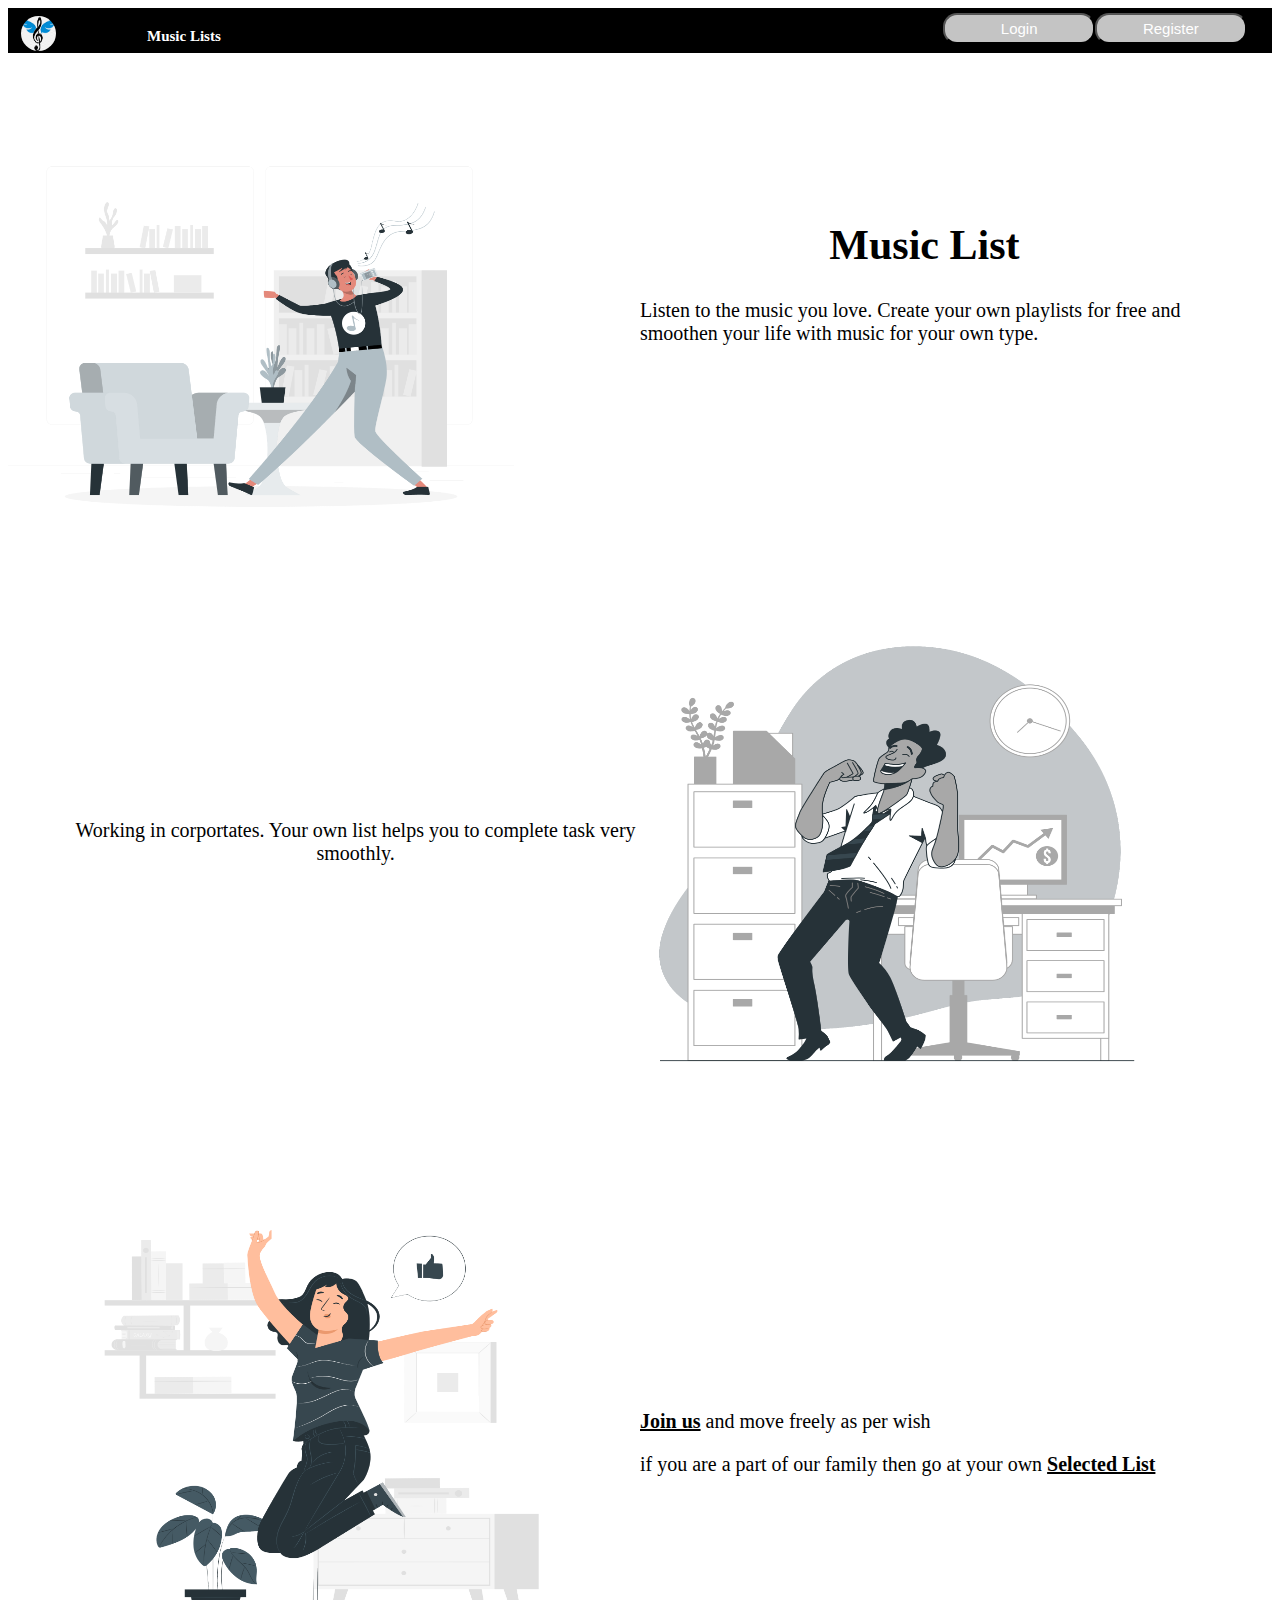
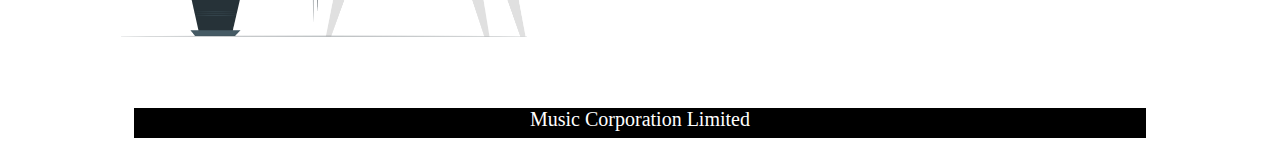
<file: index.html>
<!DOCTYPE html>
<html lang="en">
  <head>
    <meta charset="UTF-8" />
    <meta http-equiv="X-UA-Compatible" content="IE=edge" />
    <meta name="viewport" content="width=device-width, initial-scale=1.0" />
    <title>Home page</title>
    <link rel="stylesheet" href="css/homepage.css" />
  </head>
  <body>
    <div id="header">
      <div align="center">
        <img src="images/logo.png" alt="Logo" id="logo" />
      </div>
      <div><p id="logo_text">Music Lists</p></div>
      <div align="center">
        <a href="login.html"><button id="loginbutton">Login</button></a>
      </div>
      <div align="center">
        <a href="signup.html"><button id="registerbutton">Register</button></a>
      </div>
    </div>

    <div id="row1">
      <div>
        <img
          src="images/Listening happy.png"
          alt="listening music"
          id="row1image"
        />
      </div>

      <div id="row1text">
        <div><p id="title1" align="center">Music List</p></div>
        <div>
          <br />
          <p id="text1">
            Listen to the music you love. Create your own playlists for free and
            smoothen your life with music for your own type.
          </p>
        </div>
      </div>
    </div>

    <div id="row2">
      <div>
        <div align="center">
          <p id="text2">
            Working in corportates. Your own list helps you to complete task
            very smoothly.
          </p>
        </div>
      </div>
      <div>
        <img
          src="images/music work.png"
          alt="happy music person"
          srcset=""
          id="row2image"
        />
      </div>
    </div>

    <div id="row3">
      <div>
        <img src="images/Music dance.png" alt="" srcset="" id="row3image" />
      </div>
      <div>
        <p id="row3text1">
          <a href="signup.html" style="color: black; font-weight: bold"
            >Join us</a
          >
          and move freely as per wish
        </p>
        <p id="row3text2">
          if you are a part of our family then go at your own
          <a href="login.html" style="color: black; font-weight: bold"
            >Selected List
          </a>
        </p>
      </div>
    </div>

    <div id="footer" align="center">Music Corporation Limited</div>
  </body>
</html>
</file>
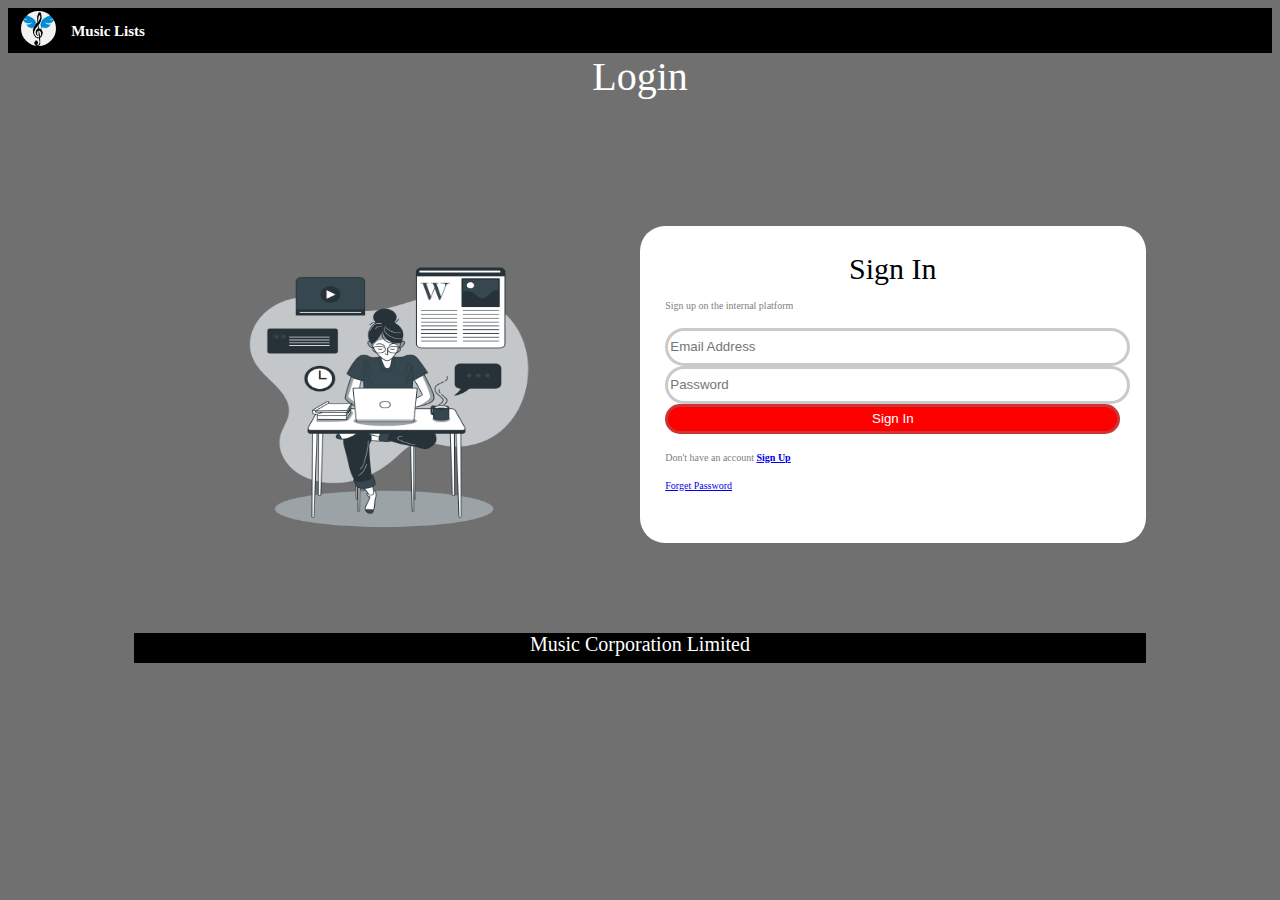
<file: add music.html>
<!DOCTYPE html>
<html lang="en">
  <head>
    <meta charset="UTF-8" />
    <meta http-equiv="X-UA-Compatible" content="IE=edge" />
    <meta name="viewport" content="width=device-width, initial-scale=1.0" />
    <title>Add music</title>
    <link rel="stylesheet" href="css/addmusic.css" />
  </head>
  <body>
    <!-- header starts here -->
    <div id="header">
      <div align="center">
        <img src="images/logo.png" alt="Logo" id="logo" />
      </div>
      <div><p id="logo_text">Music Lists</p></div>
      <div>
        <img src="images/profile.png" alt="" srcset="" id="profileimage" />
      </div>
    </div><br>
    <div align="right">
      <button
        style="font-size: 2rem; background-color: red; color: white"
        type="submit"
        onclick="signout()"
      >
        Signout
      </button>
    </div>
    <div align="center">
      <div id="pagetitle">Add Music</div>
    </div>
    <div id="grid">
      <div id="image" align="center">
        <img src="images/music .png" alt="" srcset="" id="image1" />
      </div>
      <div id="content">
        <div id="cols">
          <div id="gentext">Title</div>
          <div>
            <input type="text" name="title" id="title" placeholder="Perfect" />
          </div>
        </div>
        <div id="cols">
          <div id="gentext">Singer</div>
          <div>
            <input
              type="text"
              name="singer"
              id="singer"
              placeholder="Ed shreen"
            />
          </div>
        </div>
        <div id="cols">
          <div id="gentext">Youtube URL</div>
          <div>
            <input
              type="text"
              name="singer"
              id="youtubeurl"
              placeholder="www.youtube.com"
            />
          </div>
        </div>
        <div id="cols">
          <div id="gentext">Duration</div>
          <div>
            <input
              type="text"
              name="duration"
              id="duration"
              placeholder="2 min 5 sec"
            />
          </div>
        </div>
        <div align="center">
          <input type="button" value="Add to list" onclick="addmusic()" />
        </div>
      </div>
    </div>
    <div align="center">
      <a href="landing page.html">
        <button
          type="submit"
          style="
            background-color: #a33131;
            color: white;
            font-size: 2rem;
            padding: 1%;
            border-radius: 2.5rem;
          "
        >
          Back to home
        </button>
      </a>
    </div>
    <br />
    <div id="footer" align="center">Music Corporation Limited</div>
    <script src="js/addmusic.js"></script>
  </body>
</html>
</file>
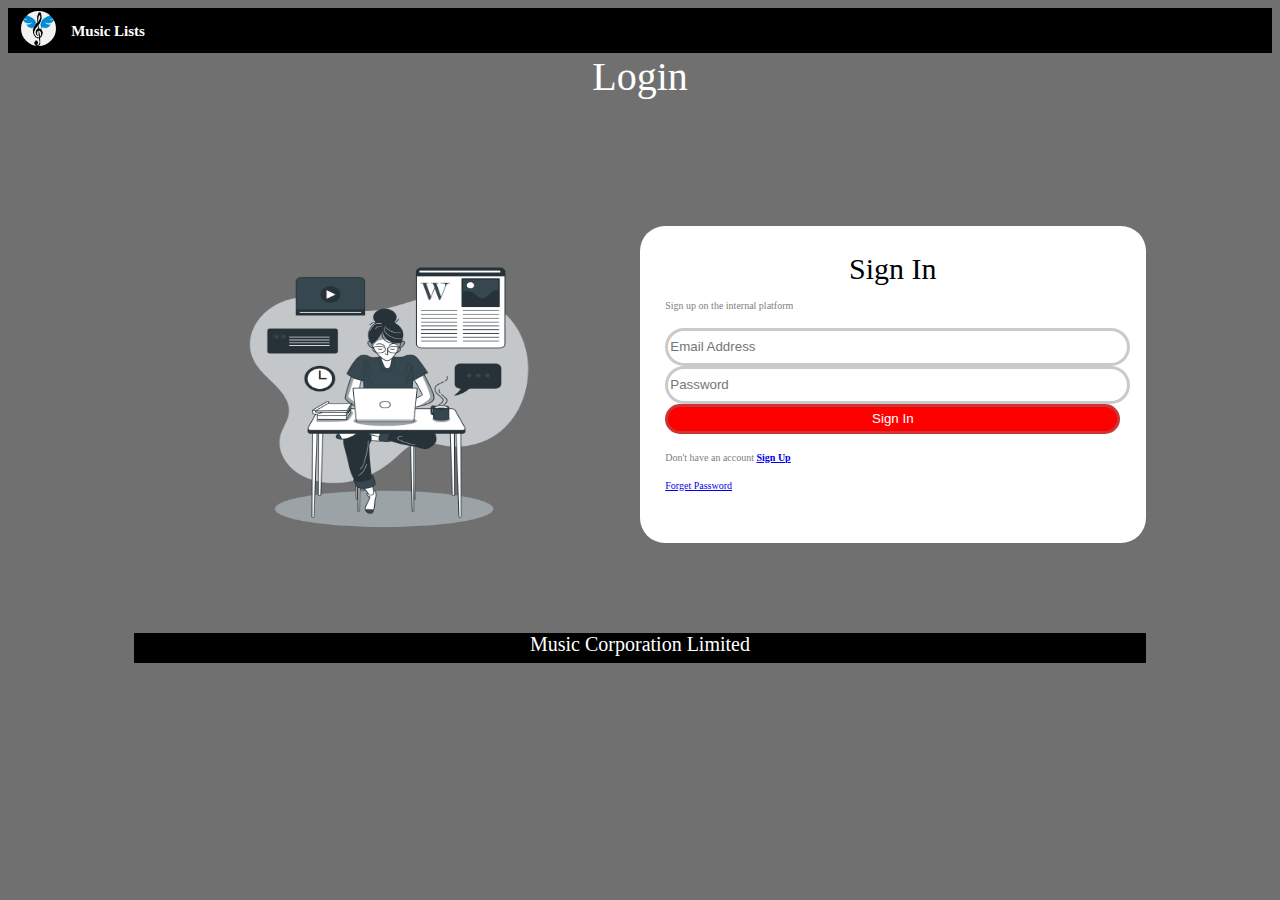
<file: delete music.html>
<!DOCTYPE html>
<html lang="en">
  <head>
    <meta charset="UTF-8" />
    <meta http-equiv="X-UA-Compatible" content="IE=edge" />
    <meta name="viewport" content="width=device-width, initial-scale=1.0" />
    <title>Delete music</title>
    <link rel="stylesheet" href="css/deletemusic.css" />
  </head>
  <body>
    <!-- header starts here -->
    <div id="header">
      <div align="center">
        <img src="images/logo.png" alt="Logo" id="logo" />
      </div>
      <div><p id="logo_text">Music Lists</p></div>
      <div>
        <img src="images/profile.png" alt="" srcset="" id="profileimage" />
      </div>
    </div>
    <br />
    <div align="right">
      <button
        style="font-size: 2rem; background-color: red; color: white"
        type="submit"
        onclick="signout()"
      >
        Signout
      </button>
    </div>
    <div align="center">
      <div id="pagetitle">Delete Music</div>
    </div>
    <div id="grid">
      <div id="image" align="center">
        <img src="images/delete music.png" alt="" srcset="" id="image1" />
      </div>
      <div id="content">
        <div id="cols">
          <div id="gentext">ID</div>
          <div id="">
            <input type="text" name="id" id="id_to_fetch" placeholder="Id" />
          </div>
        </div>
        <div id="cols">
          <div></div>
          <div align="center">
            <input type="button" value="Fetch Song" onclick="fetchsong()" />
          </div>
        </div>
        <div id="cols">
          <div id="gentext">Title</div>
          <div>
            <input type="text" name="title" id="title" placeholder="Perfect" />
          </div>
        </div>
        <div id="cols">
          <div id="gentext">Singer</div>
          <div>
            <input
              type="text"
              name="singer"
              id="singer"
              placeholder="Ed shreen"
            />
          </div>
        </div>
        <div id="cols">
          <div id="gentext">Youtube URL</div>
          <div>
            <input
              type="text"
              name="singer"
              id="youtubeurl"
              placeholder="www.youtube.com"
            />
          </div>
        </div>
        <div id="cols">
          <div id="gentext">Duration</div>
          <div>
            <input
              type="text"
              name="duration"
              id="duration"
              placeholder="2 min 5 sec"
            />
          </div>
        </div>
        <div align="center">
          <input
            type="button"
            value="Delete Song"
            style="background-color: red"
            onclick="deletenow()"
          />
        </div>
      </div>
    </div>
    <div align="center">
      <a href="landing page.html">
        <button
          type="submit"
          style="
            background-color: #a33131;
            color: white;
            font-size: 2rem;
            padding: 1%;
            border-radius: 2.5rem;
          "
        >
          Back to home
        </button>
      </a>
    </div>
    <br />
    <div id="footer" align="center">Music Corporation Limited</div>
    <script src="js/delete.js"></script>
  </body>
</html>
</file>
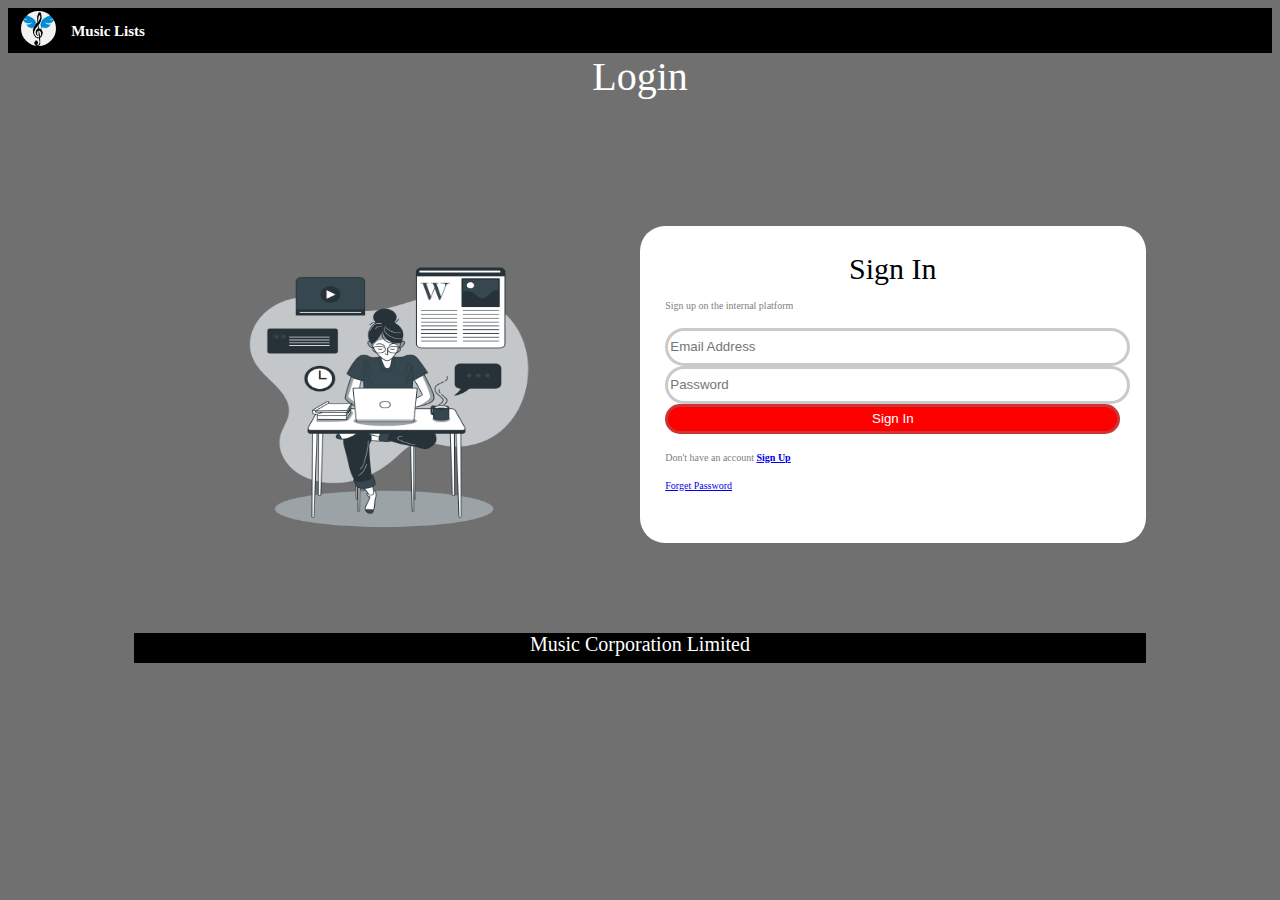
<file: edit music.html>
<!DOCTYPE html>
<html lang="en">
  <head>
    <meta charset="UTF-8" />
    <meta http-equiv="X-UA-Compatible" content="IE=edge" />
    <meta name="viewport" content="width=device-width, initial-scale=1.0" />
    <title>Edit music</title>
    <link rel="stylesheet" href="css/editmusic.css" />
  </head>
  <body>
    <!-- header starts here -->
    <div id="header">
      <div align="center">
        <img src="images/logo.png" alt="Logo" id="logo" />
      </div>
      <div><p id="logo_text">Music Lists</p></div>
      <div>
        <img src="images/profile.png" alt="" srcset="" id="profileimage" />
      </div>
    </div>
    <div align="right">
      <br />
      <button
        style="font-size: 2rem; background-color: red; color: white"
        type="submit"
        onclick="signout()"
      >
        Signout
      </button>
    </div>
    <div align="center">
      <div id="pagetitle">Edit Music</div>
    </div>
    <div id="grid">
      <div id="image" align="center">
        <img src="images/edit music.png" alt="" srcset="" id="image1" />
      </div>
      <div id="content">
        <div id="cols">
          <div id="gentext">ID</div>
          <div id="">
            <input type="text" name="id" id="id_to_fetch" placeholder="Id" />
          </div>
        </div>
        <div id="cols">
          <div></div>
          <div align="center">
            <input type="button" value="Fetch Song" onclick="fetchsong()" />
          </div>
        </div>
        <div id="cols">
          <div id="gentext">Title</div>
          <div>
            <input type="text" name="title" id="title" placeholder="Perfect" />
          </div>
        </div>
        <div id="cols">
          <div id="gentext">Singer</div>
          <div>
            <input
              type="text"
              name="singer"
              id="singer"
              placeholder="Ed shreen"
            />
          </div>
        </div>
        <div id="cols">
          <div id="gentext">Youtube URL</div>
          <div>
            <input
              type="text"
              name="singer"
              id="youtubeurl"
              placeholder="www.youtube.com"
            />
          </div>
        </div>
        <div id="cols">
          <div id="gentext">Duration</div>
          <div>
            <input
              type="text"
              name="duration"
              id="duration"
              placeholder="2 min 5 sec"
            />
          </div>
        </div>
        <div align="center">
          <input type="button" value="Update to list" onclick="updatenow()" />
        </div>
      </div>
    </div>
    <div align="center">
      <a href="landing page.html">
        <button
          type="submit"
          style="
            background-color: #a33131;
            color: white;
            font-size: 2rem;
            padding: 1%;
            border-radius: 2.5rem;
          "
        >
          Back to home
        </button>
      </a>
    </div>
    <br />
    <div id="footer" align="center">Music Corporation Limited</div>
    <script src="js/editmusic.js"></script>
  </body>
</html>
</file>
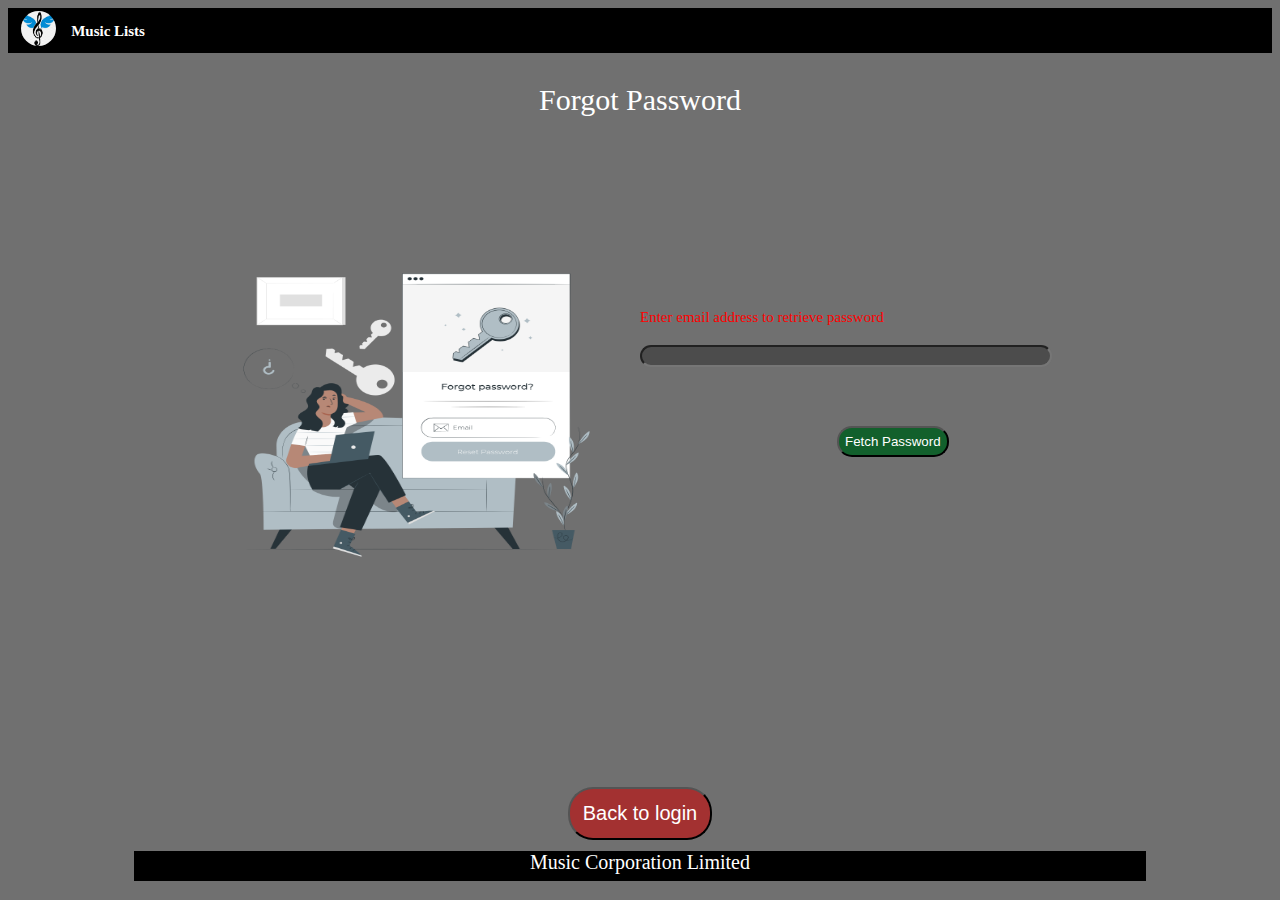
<file: forget password.html>
<!DOCTYPE html>
<html lang="en">
  <head>
    <meta charset="UTF-8" />
    <meta http-equiv="X-UA-Compatible" content="IE=edge" />
    <meta name="viewport" content="width=device-width, initial-scale=1.0" />
    <title>Forgot Password</title>
    <link rel="stylesheet" href="css/forgetpage.css" />
  </head>
  <body>
    <!-- header starts here -->
    <div id="header">
      <div align="center">
        <img src="images/logo.png" alt="Logo" id="logo" />
      </div>
      <div><p id="logo_text">Music Lists</p></div>
    </div>

    <div>
      <p id="text">Forgot Password</p>
    </div>
    <div id="content">
      <div>
        <img
          src="images/Forgot password-pana.png"
          alt="forget"
          id="mainimage"
        />
      </div>
      <div id="secondgrid">
        <div>
          <p id="text1">Enter email address to retrieve password</p>
        </div>
        <div id="">
          <input type="email" name="email" id="email" />
        </div>
        <div align="center">
          <input
            type="submit"
            value="Fetch Password"
            id="password"
            onclick="password()"
          />
        </div>
      </div>
    </div>
    <br />
    <div align="center">
      <a href="login.html">
        <button
          type="submit"
          style="
            background-color: #a33131;
            color: white;
            font-size: 2rem;
            padding: 1%;
            border-radius: 2.5rem;
          "
        >
          Back to login
        </button>
      </a>
    </div>
    <br />
    <div id="footer" align="center">Music Corporation Limited</div>
    <script src="js/forget.js"></script>
  </body>
</html>
</file>
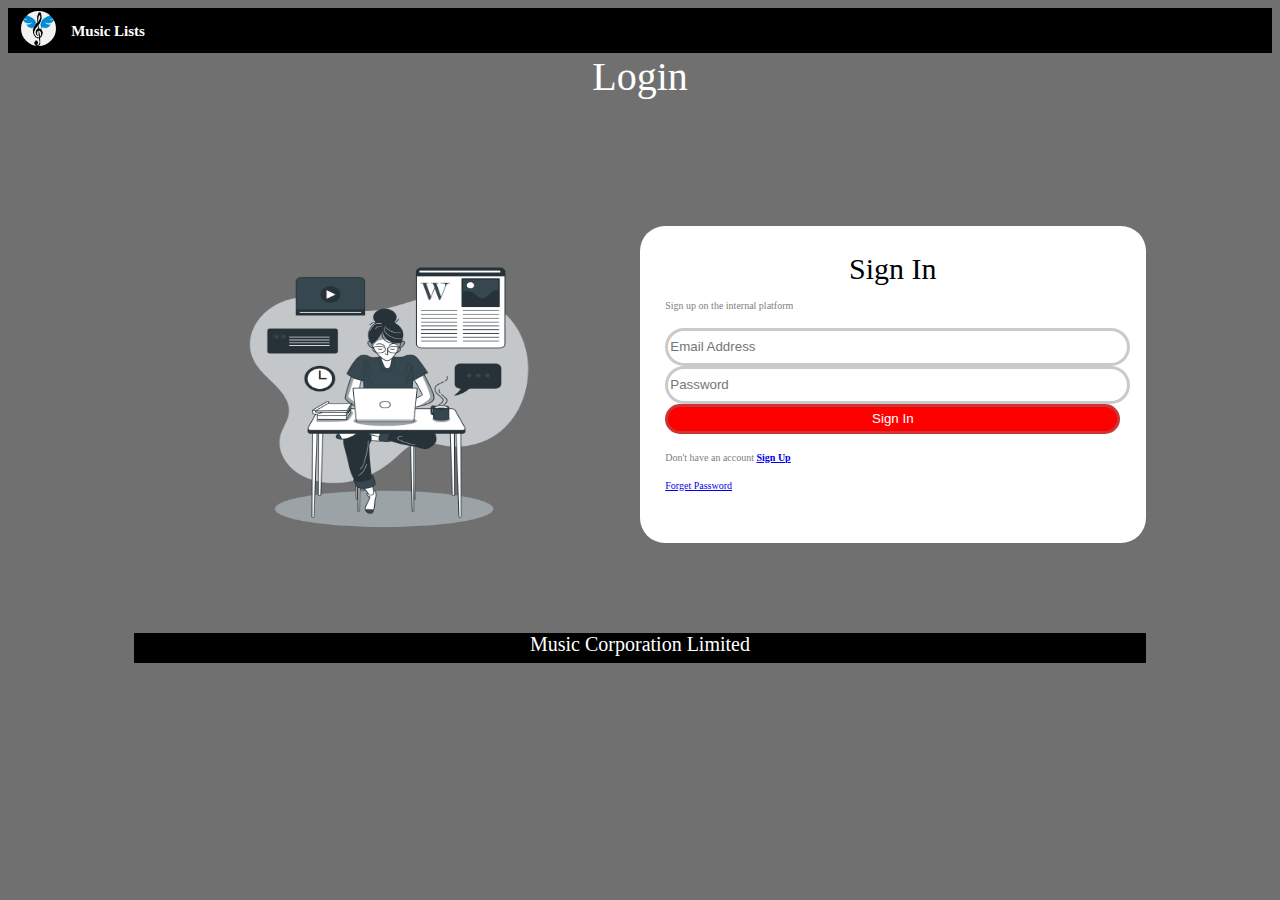
<file: landing page.html>
<!DOCTYPE html>
<html lang="en">
  <head>
    <meta charset="UTF-8" />
    <meta http-equiv="X-UA-Compatible" content="IE=edge" />
    <meta name="viewport" content="width=device-width, initial-scale=1.0" />
    <title>Landing</title>
    <link rel="stylesheet" href="css/landing.css" />
  </head>
  <body>
    <!-- header starts here -->
    <div id="header">
      <div align="center">
        <img src="images/logo.png" alt="Logo" id="logo" />
      </div>
      <div><p id="logo_text">Music Lists</p></div>
      <div>
        <img src="images/profile.png" alt="" srcset="" id="profileimage" />
      </div>
    </div>
    <br />
    <div align="right">
      <button
        style="font-size: 2rem; background-color: red; color: white"
        type="submit"
        onclick="signout()"
      >
        Signout
      </button>
    </div>
    <div id="main_content">
      <div>
        <div id="pos11">
          <a href="add music.html" style="text-decoration: none">
            <div>
              <br />
              <div align="center">
                <img src="images/add music.png" alt="" srcset="" id="img11" />
              </div>
              <div align="center">
                <p style="color: white; font-size: 2rem">Add Music</p>
              </div>
            </div>
          </a>
        </div>
        <div id="pos21">
          <a href="edit music.html" style="text-decoration: none">
            <div>
              <br />
              <div align="center">
                <img src="images/edit icon.png" alt="" srcset="" id="img11" />
              </div>
              <div align="center">
                <p style="color: white; font-size: 2rem">Edit Music</p>
              </div>
            </div>
          </a>
        </div>
      </div>
      <div>
        <div id="pos12">
          <a href="delete music.html" style="text-decoration: none">
            <div>
              <div align="center">
                <br />
                <img src="images/delete icon.png" alt="" srcset="" id="img11" />
              </div>
              <div align="center">
                <p style="color: white; font-size: 2rem">Delete music</p>
              </div>
            </div>
          </a>
        </div>
        <div id="pos22">
          <a href="list view of music.html" style="text-decoration: none">
            <div>
              <div align="center">
                <br />
                <img src="images/music list.png" alt="" srcset="" id="img11" />
              </div>
              <div align="center">
                <p style="color: white; font-size: 2rem">Music List</p>
              </div>
            </div>
          </a>
        </div>
      </div>
    </div>
    <div id="footer" align="center">Music Corporation Limited</div>
    <script src="js/landing.js"></script>
  </body>
</html>
</file>
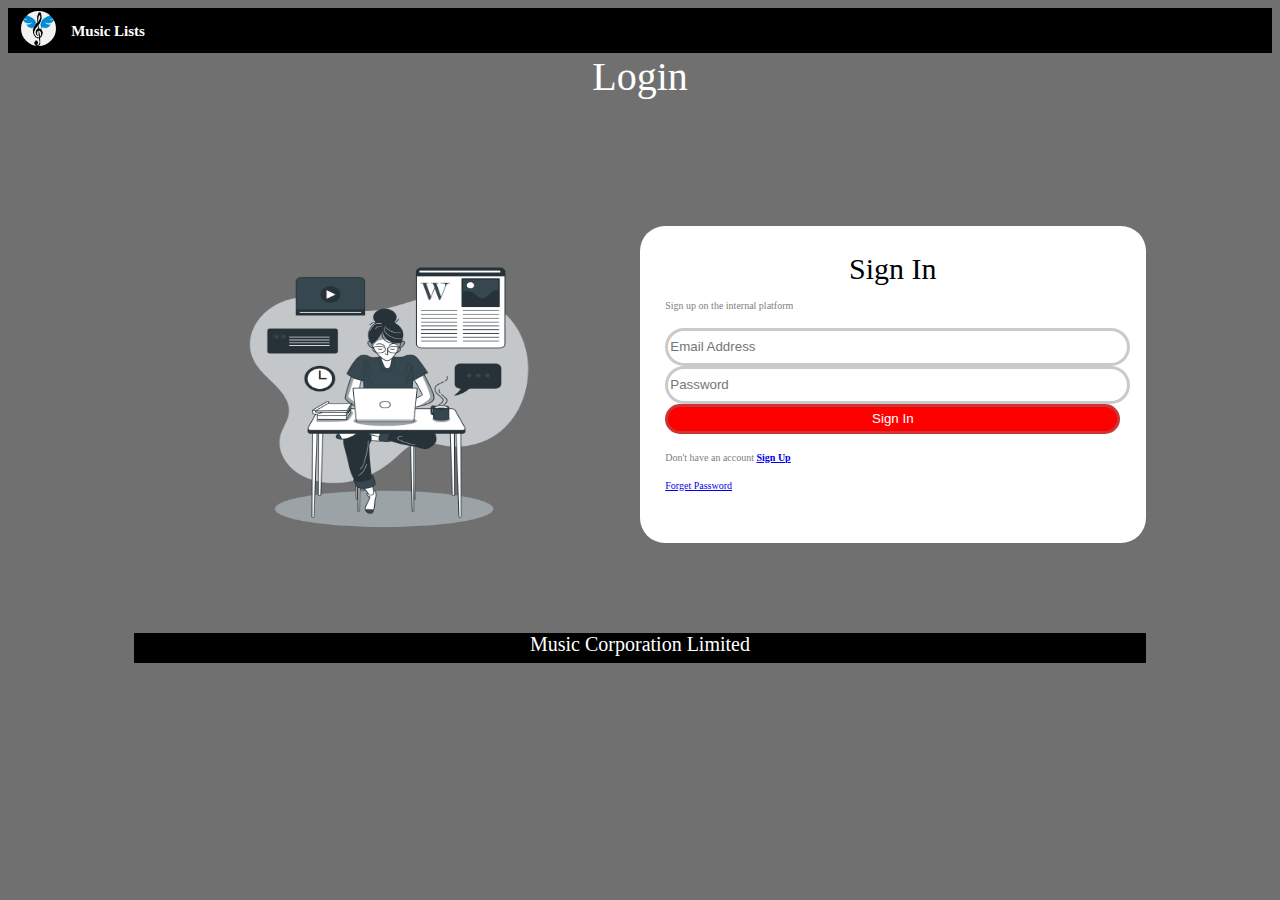
<file: list view of music.html>
<!DOCTYPE html>
<html lang="en">
  <head>
    <meta charset="UTF-8" />
    <meta http-equiv="X-UA-Compatible" content="IE=edge" />
    <meta name="viewport" content="width=device-width, initial-scale=1.0" />
    <title>List view of music</title>
    <link rel="stylesheet" href="css/musiclist.css" />
  </head>
  <body>
    <!-- header starts here -->
    <div id="header">
      <div align="center">
        <img src="images/logo.png" alt="Logo" id="logo" />
      </div>
      <div><p id="logo_text">Music Lists</p></div>
      <div>
        <img src="images/profile.png" alt="" srcset="" id="profileimage" />
      </div>
    </div>
    <br />
    <div align="right">
      <button
        style="font-size: 2rem; background-color: red; color: white"
        type="submit"
        onclick="signout()"
      >
        Signout
      </button>
    </div>
    <div align="center">
      <div id="pagetitle">Music in your list</div>
    </div>
    <div id="grid">
      <table align="center" id="tables">
        <tr>
          <th>ID</th>
          <th>Name</th>
          <th>Singer</th>
          <th>Youtube link</th>
          <th id="songtime">Duration</th>
        </tr>
      </table>
    </div>
    <div align="center">
      <a href="landing page.html">
        <button
          type="submit"
          style="
            background-color: #a33131;
            color: white;
            font-size: 2rem;
            padding: 1%;
            border-radius: 2.5rem;
          "
        >
          Back to home
        </button>
      </a>
    </div>
    <br />
    <div id="footer" align="center">Music Corporation Limited</div>
    <script src="js/musiclist.js"></script>
  </body>
</html>
</file>
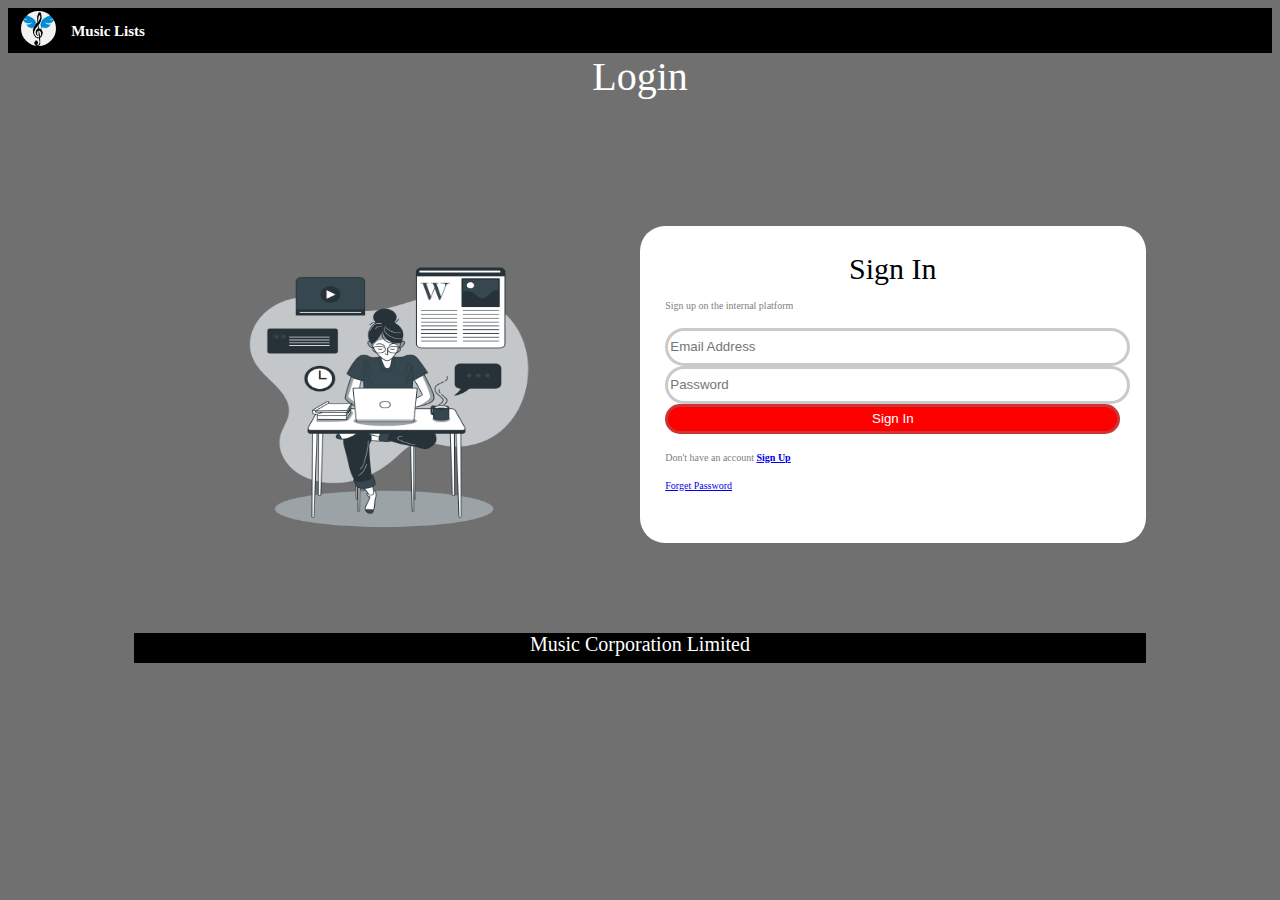
<file: login.html>
<!DOCTYPE html>
<html lang="en">
  <head>
    <meta charset="UTF-8" />
    <meta http-equiv="X-UA-Compatible" content="IE=edge" />
    <meta name="viewport" content="width=device-width, initial-scale=1.0" />
    <title>Login</title>
    <link rel="stylesheet" href="css/login.css" />
  </head>
  <body>
    <!-- header starts here -->
    <div id="header">
      <div align="center">
        <img src="images/logo.png" alt="Logo" id="logo" />
      </div>
      <div><p id="logo_text">Music Lists</p></div>
    </div>
    <!-- header ends here -->

    <!-- main body -->
    <div align="center" style="width: 100%; font-size: 4rem; color: white">
      Login
    </div>
    <div id="mainbody">
      <div align="center">
        <img
          src="images/Blog post-bro.png"
          alt="logging in"
          srcset=""
          id="image"
        />
      </div>
      <div id="loginsection">
        <div id="title" align="center">Sign In</div>
        <div id="note"><p>Sign up on the internal platform</p></div>
        <div id="inputs">
          <input
            type="email"
            name="email"
            id="email_address"
            placeholder="Email Address"
          />
        </div>
        <div id="inputs">
          <input
            type="password"
            name="password"
            id="password"
            placeholder="Password"
          />
        </div>
        <div id="signinbutton">
          <input type="submit" value="Sign In" onclick="login()"/>
        </div>
        <div id="signup">
          <p style="color: grey">
            Don't have an account <a href="signup.html"><b>Sign Up</b></a>
          </p>
        </div>
        <div id="forgetpassword">
          <a href="forget password.html">Forget Password</a>
        </div>
      </div>
    </div>
    <!-- main body ends -->
    <div id="footer" align="center">Music Corporation Limited</div>
    <script src="js/login.js"></script>
  </body>
</html>
</file>
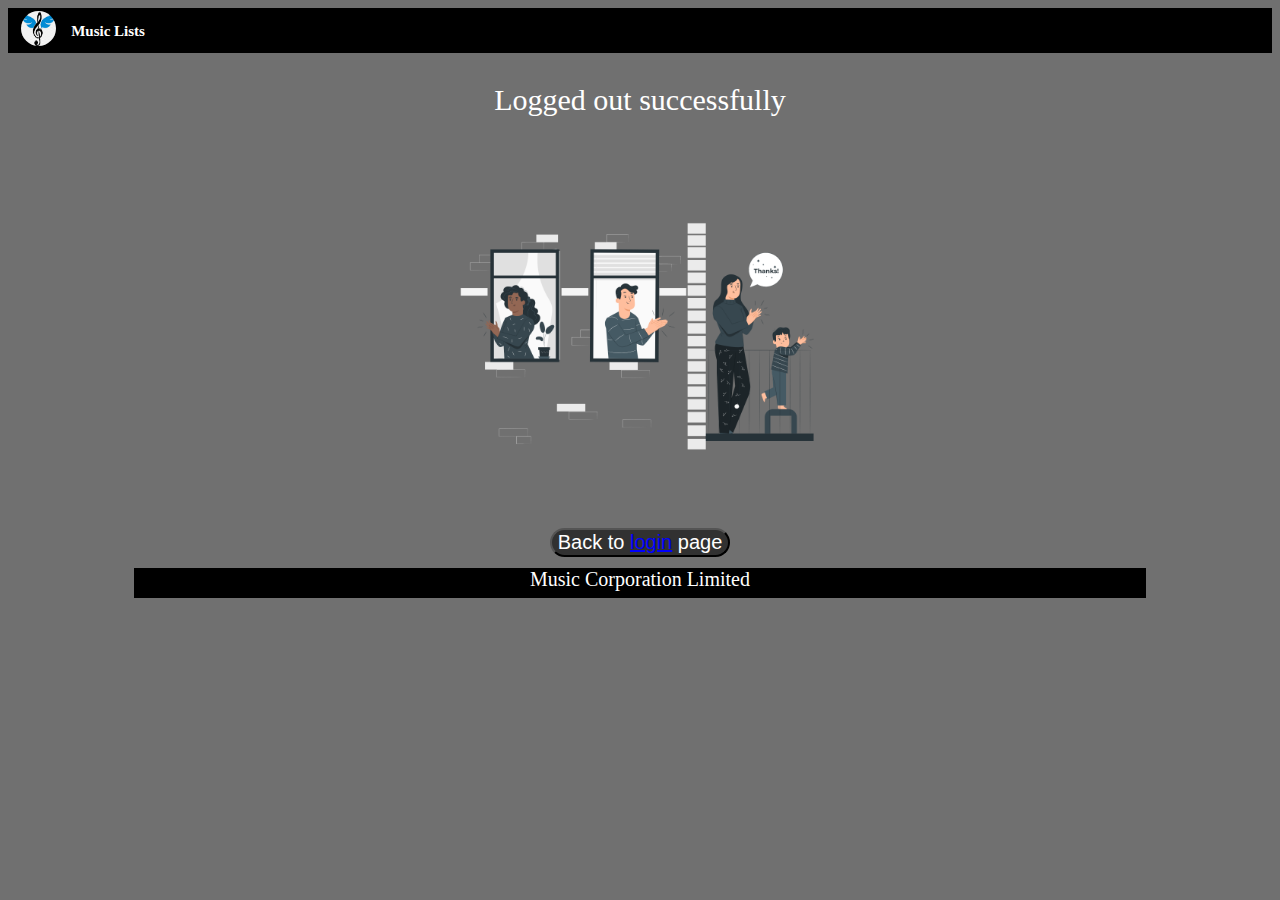
<file: signout.html>
<!DOCTYPE html>
<html lang="en">
  <head>
    <meta charset="UTF-8" />
    <meta http-equiv="X-UA-Compatible" content="IE=edge" />
    <meta name="viewport" content="width=device-width, initial-scale=1.0" />
    <title>Login</title>
    <link rel="stylesheet" href="css/signout.css" />
  </head>
  <body>
    <!-- header starts here -->
    <div id="header">
      <div align="center">
        <img src="images/logo.png" alt="Logo" id="logo" />
      </div>
      <div><p id="logo_text">Music Lists</p></div>
    </div>

    <div>
      <p id="text">Logged out successfully</p>
    </div>
    <div align="center">
      <img src="images/logged out.png" alt="Logged out" id="logged_out_image" />
    </div>
    <div align="center">
        <a href="login.html"><button type="submit" id="submit_button">Back to <span style="color:blue;text-decoration:underline">login</span> page</button></a>
    </div><br>
    <div id="footer" align="center">Music Corporation Limited</div>
  </body>
</html>
</file>
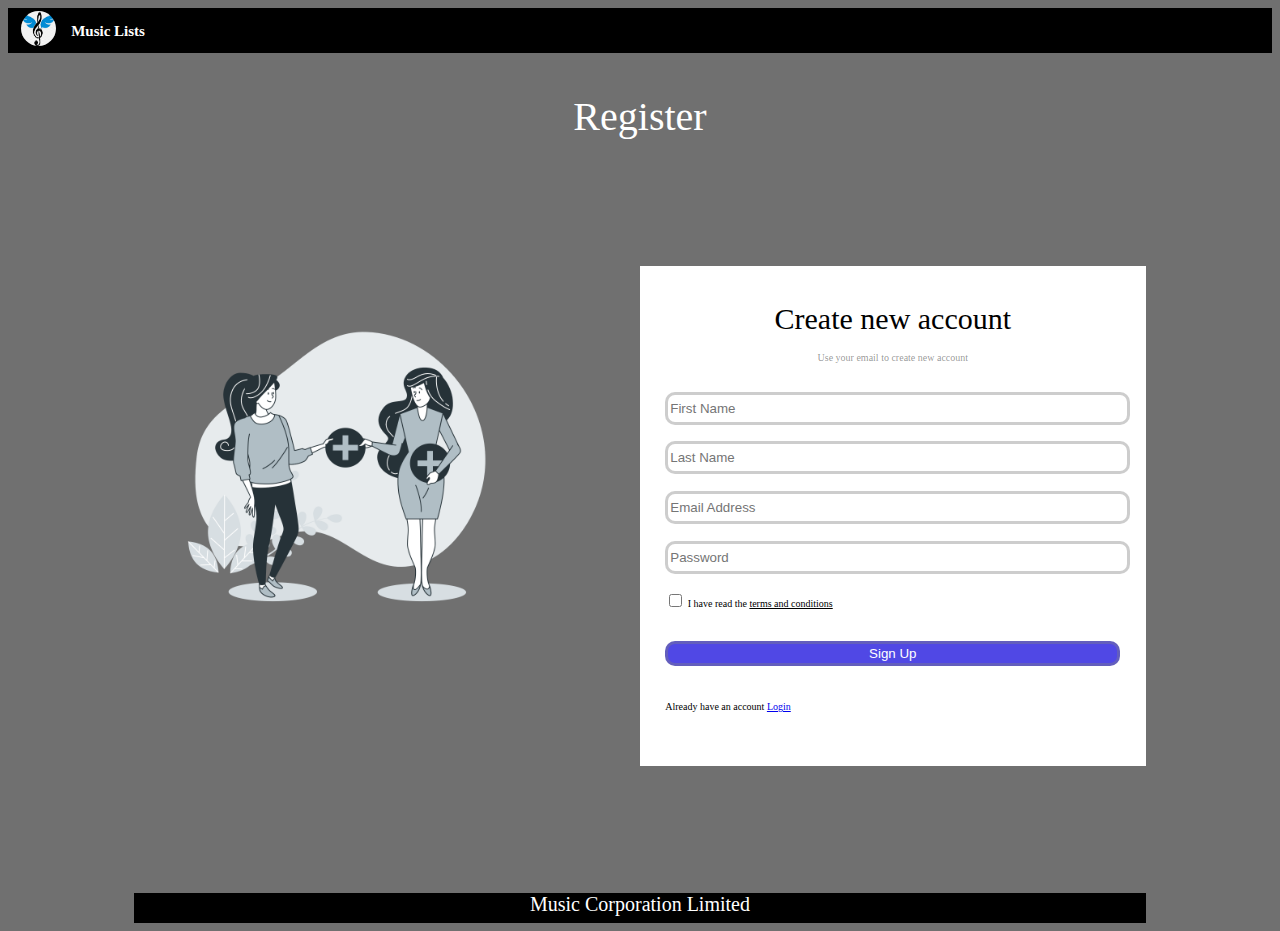
<file: signup.html>
<!DOCTYPE html>
<html lang="en">
  <head>
    <meta charset="UTF-8" />
    <meta http-equiv="X-UA-Compatible" content="IE=edge" />
    <meta name="viewport" content="width=device-width, initial-scale=1.0" />
    <title>Register</title>
    <link rel="stylesheet" href="css/signup.css" />
  </head>
  <body>
    <!-- header starts here -->
    <div id="header">
      <div align="center">
        <img src="images/logo.png" alt="Logo" id="logo" />
      </div>
      <div><p id="logo_text">Music Lists</p></div>
    </div>
    <!-- header ends here -->
    <div align="center">
      <p style="font-size: 4rem; color: white">Register</p>
    </div>

    <div id="maincontent">
      <div>
        <img
          src="images/Add User-bro.png"
          alt="Register user"
          srcset=""
          id="image"
        />
      </div>
      <div id="content">
        <div id="title" align="center">Create new account</div>
        <div align="center">
          <p id="generaltext">Use your email to create new account</p>
        </div>
        <div id="inputs">
          <input
            type="text"
            name="first_name"
            id="first_name"
            placeholder="First Name"
          />
        </div>
        <div id="">
          <input
            type="text"
            name="last_name"
            id="last_name"
            placeholder="Last Name"
          />
        </div>
        <div id="">
          <input
            type="email"
            name="email"
            id="email"
            placeholder="Email Address"
          />
        </div>
        <div id="">
          <input
            type="password"
            name="password"
            id="password"
            placeholder="Password"
          />
        </div>
        <div id="">
          <input
            type="checkbox"
            name="terms_and_conditions"
            id="terms_and_conditions"
          />&nbsp;I have read the
          <span style="text-decoration: underline">terms and conditions</span>
        </div>
        <div id="">
          <input type="submit" value="Sign Up" id="submit" onclick="signup()" />
        </div>
        <div id="">
          <p>Already have an account <a href="login.html">Login</a></p>
        </div>
      </div>
    </div>
    <div id="footer" align="center">Music Corporation Limited</div>
    <script src="js/signup.js"></script>
  </body>
</html>
</file>
<file: css/homepage.css>
/* header starts here */
html {
  font-size: 10px;
}

#header {
  width: 100%;
  height: 45px;
  left: 0px;
  background: #000000;
  display: grid;
  grid-template-columns: repeat(4, 4% 70% 12% 12%);
}

#header > div {
  margin-top: 5px;
}

#logo {
  width: 35px;
  height: 35px;
  margin-top: 3px;
  margin-left: 10px;
  border-radius: 50%;
}

#logo_text {
  font-size: 1.5rem;
  color: #ffffff;
  font-weight: bold;
  padding-left: 10%;
}

#loginbutton {
  width: 100%;
  height: 65%;

  background: #c4c4c4;
  border-radius: 14px;
  font-size: 1.5rem;
  line-height: 26px;
  color: #ffffff;
}

#registerbutton {
  width: 100%;
  height: 65%;

  background: #c4c4c4;
  border-radius: 14px;
  font-size: 1.5rem;
  line-height: 26px;
  color: #ffffff;
}

/* header ends here */

/* row-1 */

#row1 {
  display: grid;
  grid-template-columns: repeat(2, 2fr);
  margin-top: 5%;
  height: 45rem;
}

#row1image {
  height: 90%;
  width: 80%;
}

#row1text {
  display: grid;
  padding-top: 10%;
  grid-template-columns: repeat(1);
  grid-template-rows: repeat(2, 20% 30%);
}

#title1 {
  font-size: 4.2rem;
  font-weight: bold;
  padding-right: 10%;
  /* border: solid black; */
}

#text1 {
  font-size: 2rem;
  padding-right: 10%;
}

/* row-1 ends */

/* row-2 starts */
#row2 {
  display: grid;
  grid-template-columns: repeat(2, 2fr);
  margin-top: 5%;
}
#row2image {
  height: 90%;
  width: 80%;
}

#text2 {
  padding-left: 10%;
  margin-top: 30%;
  font-size: 2rem;
}

/* row-2 ends */

/* row-3 starts */
#row3 {
  display: grid;
  grid-template-columns: repeat(2, 2fr);
  margin-top: 5%;
}

#row3image {
  height: 90%;
  width: 80%;
  padding-left: 10%;
}

#row3 > :nth-child(2) {
  margin-top: 30%;
  font-size: 2rem;
}

/* row-3 ends */

/*footer starts*/
#footer {
  background-color: #000000;
  color: white;
  height: 3rem;
  width: 80%;
  margin-left: 10%;
  font-size: 2rem;
}
/*footer ends*/

/* media Queries  starts*/
@media (max-width: 700px) {
  /* for header */
  #header {
    display: grid;
    grid-template-columns: none;
    grid-template-rows: repeat(4, 4fr);
  }

  #header > div {
    margin: 0%;
  }

  #logo_text {
    text-align: center;
    padding-left: 0%;
  }

  #logo_text {
    font-size: 1.5rem;
    color: black;
    font-weight: bold;
  }

  #loginbutton {
    width: 20%;
    height: 100%;
  }
  #registerbutton {
    width: 20%;
    height: 100%;
  }

  /* #row1 {
    display: grid;
    grid-template-rows: repeat(2, 2fr); */
  /* margin-top: 5%; */
  /* margin-top: 120px;
  } */

  /* for row-1 */
  #row1 {
    display: grid;
    grid-template-columns: repeat(1, 1fr);
    grid-template-rows: repeat(2, 2fr);
    margin-top: 10%;
  }

  #row1image {
    height: 100%;
    width: 100%;
  }

  #row1text {
    padding-top: 0px;
  }
  #title1 {
    font-size: 2.4rem;
  }
  #text1 {
    padding-top: 5rem;
    font-size: 2rem;
  }

  /* for row-2 */
  #row2 {
    display: grid;
    grid-template-columns: repeat(1, 1fr);
    grid-template-rows: repeat(2, 40% 60%);
    margin-top: 70%;
  }

  /* for row-3 */

  #row3 {
    display: grid;
    grid-template-columns: repeat(1, 1fr);
    grid-template-rows: repeat(2, 2fr);
    margin-top: 5%;
  }
  #row3 > :nth-child(2) {
    margin-top: 0%;
    font-size: 2rem;
  }
}

/* media Queries  ends*/
</file>
<file: css/addmusic.css>
html {
  font-size: 10px;
  background-color: rgba(0, 0, 0, 0.56);
}

#header {
  width: 100%;
  height: 45px;
  background: #000000;
  display: grid;
  grid-template-columns: repeat(3, 4% 90% 6%);
}

#logo {
  width: 35px;
  height: 35px;
  margin-top: 3px;
  margin-left: 10px;
  border-radius: 50%;
}

#logo_text {
  font-size: 1.5rem;
  color: #ffffff;
  font-weight: bold;
  /* padding-left: 10%; */
}

#profileimage {
  height: 3.5rem;
  width: 3.5rem;
  padding-top: 5px;
}

#pagetitle {
  width: 60%;
  height: 10%;
  color: black;
  background-color: #c4c4c4;
  font-size: 2rem;
  margin-top: 5%;
  padding: 2%;
  border-radius: 2rem;
}

#grid {
  display: grid;
  grid-template-columns: repeat(2, 2fr);
  margin: 5%;
}

#image {
  height: 80%;
  width: 80%;
  object-fit: fill;
}

#image1 {
  height: 100%;
  width: 100%;
  object-fit: fill;
}

#content {
  display: grid;
  /* grid-template-columns: repeat(1,1fr); */
  grid-template-rows: repeat(5, 5fr);
  margin-top: 10%;
}
#cols {
  display: grid;
  grid-template-columns: repeat(2, 20% 60%);
}

input[type="text"] {
  width: 100%;
  height: 35%;
  border-radius: 1.2rem;
  padding-left: 5px;
}

#gentext {
  margin-top: 2%;
  font-size: 2rem;
  color: white;
}

input[type="button"] {
  background: #286d2f;
  color: white;
  height: 45%;
  width: 30%;
  border-radius: 1.2rem;
}

#footer {
  background-color: #000000;
  color: white;
  height: 3rem;
  width: 80%;
  margin-left: 10%;
  font-size: 2rem;
}

@media (max-width: 700px) {
  #grid {
    display: grid;
    grid-template-columns: none;
    grid-template-rows: repeat(2, 2fr);

    margin: 5%;
  }
  html {
    font-size: 7px;
  }
  #header {
    width: 100%;
    height: 45px;
    background: #000000;
    display: grid;
    grid-template-columns: repeat(3, 4% 85% 6%);
  }
  #logo_text {
    grid-template-columns: repeat(3, 4% 10% 5%);
    width: 80%;
    /* font-size: 1.2rem; */
    color: #ffffff;
    font-weight: bold;
    padding-left: 10%;
    text-align: center;
  }
  #profileimage {
    height: 3.5rem;
    width: 3.5rem;
    padding-top: 5px;
  }
}
</file>
<file: css/deletemusic.css>
html {
  font-size: 10px;
  background-color: rgba(0, 0, 0, 0.56);
}

#header {
  width: 100%;
  height: 45px;
  background: #000000;
  display: grid;
  grid-template-columns: repeat(3, 4% 90% 6%);
}

#logo {
  width: 35px;
  height: 35px;
  margin-top: 3px;
  margin-left: 10px;
  border-radius: 50%;
}

#logo_text {
  font-size: 1.5rem;
  color: #ffffff;
  font-weight: bold;
  /* padding-left: 10%; */
}

#profileimage {
  height: 3.5rem;
  width: 3.5rem;
  padding-top: 5px;
}

#pagetitle {
  width: 60%;
  height: 10%;
  color: black;
  background-color: #c4c4c4;
  font-size: 2rem;
  margin-top: 5%;
  padding: 2%;
  border-radius: 2rem;
}

#grid {
  display: grid;
  grid-template-columns: repeat(2, 2fr);
  margin: 5%;
}

#image {
  height: 80%;
  width: 80%;
  object-fit: fill;
}

#image1 {
  height: 100%;
  width: 100%;
  object-fit: fill;
}

#content {
  display: grid;
  /* grid-template-columns: repeat(1,1fr); */
  grid-template-rows: repeat(7, 7fr);
  margin-top: 10%;
}
#cols {
  display: grid;
  grid-template-columns: repeat(2, 20% 60%);
}

input[type="text"] {
  width: 100%;
  height: 35%;
  border-radius: 1.2rem;
  padding-left: 5px;
}

#gentext {
  margin-top: 2%;
  font-size: 2rem;
  color: white;
}

input[type="button"] {
  background: #286d2f;
  color: white;
  height: 80%;
  width: 60%;
  border-radius: 1.2rem;
}

#footer {
  background-color: #000000;
  color: white;
  height: 3rem;
  width: 80%;
  margin-left: 10%;
  font-size: 2rem;
}

@media (max-width: 700px) {
  #grid {
    display: grid;
    grid-template-columns: none;
    grid-template-rows: repeat(2, 2fr);

    margin: 5%;
  }
  html {
    font-size: 7px;
  }
  #header {
    width: 100%;
    height: 45px;
    background: #000000;
    display: grid;
    grid-template-columns: repeat(3, 4% 85% 6%);
  }
  #logo_text {
    grid-template-columns: repeat(3, 4% 10% 5%);
    width: 80%;
    /* font-size: 1.2rem; */
    color: #ffffff;
    font-weight: bold;
    padding-left: 10%;
    text-align: center;
  }
  #profileimage {
    height: 3.5rem;
    width: 3.5rem;
    padding-top: 5px;
  }
}
</file>
<file: css/editmusic.css>
html {
  font-size: 10px;
  background-color: rgba(0, 0, 0, 0.56);
}

#header {
  width: 100%;
  height: 45px;
  background: #000000;
  display: grid;
  grid-template-columns: repeat(3, 4% 90% 6%);
}

#logo {
  width: 35px;
  height: 35px;
  margin-top: 3px;
  margin-left: 10px;
  border-radius: 50%;
}

#logo_text {
  font-size: 1.5rem;
  color: #ffffff;
  font-weight: bold;
  /* padding-left: 10%; */
}

#profileimage {
  height: 3.5rem;
  width: 3.5rem;
  padding-top: 5px;
}

#pagetitle {
  width: 60%;
  height: 10%;
  color: black;
  background-color: #c4c4c4;
  font-size: 2rem;
  margin-top: 5%;
  padding: 2%;
  border-radius: 2rem;
}

#grid {
  display: grid;
  grid-template-columns: repeat(2, 2fr);
  margin: 5%;
}

#image {
  height: 80%;
  width: 80%;
  object-fit: fill;
}

#image1 {
  height: 100%;
  width: 100%;
  object-fit: fill;
}

#content {
  display: grid;
  /* grid-template-columns: repeat(1,1fr); */
  grid-template-rows: repeat(7, 7fr);
  margin-top: 10%;
}
#cols {
  display: grid;
  grid-template-columns: repeat(2, 20% 60%);
}

input[type="text"] {
  width: 100%;
  height: 35%;
  border-radius: 1.2rem;
  padding-left: 5px;
}

#gentext {
  margin-top: 2%;
  font-size: 2rem;
  color: white;
}

input[type="button"] {
  background: #286d2f;
  color: white;
  height: 80%;
  width: 60%;
  border-radius: 1.2rem;
}

#footer {
  background-color: #000000;
  color: white;
  height: 3rem;
  width: 80%;
  margin-left: 10%;
  font-size: 2rem;
}

@media (max-width: 700px) {
  #grid {
    display: grid;
    grid-template-columns: none;
    grid-template-rows: repeat(2, 2fr);

    margin: 5%;
  }
  html {
    font-size: 7px;
  }
  #header {
    width: 100%;
    height: 45px;
    background: #000000;
    display: grid;
    grid-template-columns: repeat(3, 4% 85% 6%);
  }
  #logo_text {
    grid-template-columns: repeat(3, 4% 10% 5%);
    width: 80%;
    /* font-size: 1.2rem; */
    color: #ffffff;
    font-weight: bold;
    padding-left: 10%;
    text-align: center;
  }
  #profileimage {
    height: 3.5rem;
    width: 3.5rem;
    padding-top: 5px;
  }
}
</file>
<file: css/forgetpage.css>
html {
  font-size: 10px;
  background-color: rgba(0, 0, 0, 0.56);
}

#header {
  width: 100%;
  height: 45px;
  background: #000000;
  display: grid;
  grid-template-columns: repeat(2, 4% 10%);
}

#logo {
  width: 35px;
  height: 35px;
  margin-top: 3px;
  margin-left: 10px;
  border-radius: 50%;
}

#logo_text {
  font-size: 1.5rem;
  color: #ffffff;
  font-weight: bold;
  padding-left: 10%;
}

#text {
  color: white;
  font-size: 3rem;
  text-align: center;
}

#content {
  display: grid;
  grid-template-columns: repeat(2, 2fr);
  margin: 10%;
}

#mainimage {
  height: 80%;
  width: 80%;
  padding-left: 15%;
}

#secondgrid {
  display: grid;
  grid-template-columns: none;
  grid-template-rows: repeat(3, 25% 20% 30%);
}

#text1 {
  color: red;
  padding-top: 10%;
  font-size: 1.5rem;
}

#email {
  width: 80%;
  height: 20%;
  border-radius: 1.2rem;
  background-color: rgba(0, 0, 0, 0.322);
  color: white;
}

#password {
  height: 25%;
  background-color: #12602c;
  color: white;
  border-radius: 1.5rem;
}

#footer {
  background-color: #000000;
  color: white;
  height: 3rem;
  width: 80%;
  margin-left: 10%;
  font-size: 2rem;
}

@media (max-width: 914px) {
  #logo_text {
    width: 80%;
    font-size: 1.2rem;
    color: #ffffff;
    font-weight: bold;
    padding-left: 30%;
    text-align: center;
  }
}

@media (max-width: 800px) {
  #logo_text {
    width: 80%;
    font-size: 1.2rem;
    color: #ffffff;
    font-weight: bold;
    padding-left: 150%;
    text-align: center;
  }
  #content {
    display: grid;
    grid-template-columns: none;
    grid-template-rows: repeat(2, 2fr);
    margin: 10%;
  }
  #secondgrid {
  display: grid;
  grid-template-columns: none;
  grid-template-rows: repeat(3, 3fr);
}
}
</file>
<file: css/landing.css>
html {
  font-size: 10px;
  background-color: rgba(0, 0, 0, 0.56);
}

#header {
  width: 100%;
  height: 45px;
  background: #000000;
  display: grid;
  grid-template-columns: repeat(3, 4% 90% 6%);
}

#logo {
  width: 35px;
  height: 35px;
  margin-top: 3px;
  margin-left: 10px;
  border-radius: 50%;
}

#logo_text {
  font-size: 1.5rem;
  color: #ffffff;
  font-weight: bold;
  /* padding-left: 10%; */
}

#profileimage {
  height: 3.5rem;
  width: 3.5rem;
  padding-top: 5px;
}

#main_content {
  display: grid;
  grid-template-columns: repeat(2, 2fr);
  grid-template-rows: repeat(2, 2fr);
  margin: 5%;
}

#main_content > div > div {
  margin: 10%;
  width: 60%;
  height: 30%;
  border: 6px solid rgba(0, 0, 0, 0.26);
}

#img11 {
  /* : 10%; */
  height: 20%;
  width: 20%;
}

#pos11 {
  background-color: #228cda;
  /* margin-left: 20%; */
}

#pos12 {
  background-color: rgb(149, 9, 9);
}

#pos21 {
  background-color: #cb8b4f;
}

#pos22 {
  background-color: #286d2f;
}

#footer {
  background-color: #000000;
  color: white;
  height: 3rem;
  width: 80%;
  margin-left: 10%;
  font-size: 2rem;
}

@media (max-width: 800px) {
  html {
    font-size: 7px;
  }
  #header {
    width: 100%;
    height: 45px;
    background: #000000;
    display: grid;
    grid-template-columns: repeat(3, 4% 85% 6%);
  }
  #logo_text {
    grid-template-columns: repeat(3, 4% 10% 5%);
    width: 80%;
    /* font-size: 1.2rem; */
    color: #ffffff;
    font-weight: bold;
    padding-left: 10%;
    text-align: center;
  }
  #profileimage {
    height: 3.5rem;
    width: 3.5rem;
    padding-top: 5px;
  }
}
</file>
<file: css/musiclist.css>
html {
  font-size: 10px;
  background-color: rgba(0, 0, 0, 0.56);
}

#header {
  width: 100%;
  height: 45px;
  background: #000000;
  display: grid;
  grid-template-columns: repeat(3, 4% 90% 6%);
}

#logo {
  width: 35px;
  height: 35px;
  margin-top: 3px;
  margin-left: 10px;
  border-radius: 50%;
}

#logo_text {
  font-size: 1.5rem;
  color: #ffffff;
  font-weight: bold;
  /* padding-left: 10%; */
}

#profileimage {
  height: 3.5rem;
  width: 3.5rem;
  padding-top: 5px;
}

#pagetitle {
  width: 60%;
  height: 10%;
  color: black;
  background-color: #c4c4c4;
  font-size: 2rem;
  margin-top: 5%;
  padding: 2%;
  border-radius: 2rem;
}

#grid {
  margin: 5%;
  font-size: 2rem;
}

table {
    border:solid black;
}

table > tr,
td,
th {
    padding: 2rem;
    border:solid rgba(0, 0, 0, 0.322);
}

tr {
  margin: 10%;
}

#songtime{
    width: 45%;
}

td {
  margin: 2rem;
  padding: 1%;
  color: white;
}

th {
  background-color: orange;
  color: white;
}

#image {
  height: 80%;
  width: 80%;
  object-fit: fill;
}

#image1 {
  height: 100%;
  width: 100%;
  object-fit: fill;
}

#content {
  display: grid;
  /* grid-template-columns: repeat(1,1fr); */
  grid-template-rows: repeat(6, 6fr);
  margin-top: 10%;
}

#cols {
  display: grid;
  grid-template-columns: repeat(2, 20% 60%);
}

input[type="text"] {
  width: 100%;
  height: 35%;
  border-radius: 1.2rem;
  padding-left: 5px;
}

#gentext {
  margin-top: 2%;
  font-size: 2rem;
  color: white;
}

input[type="button"] {
  background: #286d2f;
  color: white;
  height: 80%;
  width: 60%;
  border-radius: 1.2rem;
}

#footer {
  background-color: #000000;
  color: white;
  height: 3rem;
  width: 80%;
  margin-left: 10%;
  font-size: 2rem;
}

@media (max-width: 700px) {
  #grid {
    display: grid;
    grid-template-columns: none;
    grid-template-rows: repeat(2, 2fr);

    margin: 5%;
  }
  html {
    font-size: 7px;
  }
  #header {
    width: 100%;
    height: 45px;
    background: #000000;
    display: grid;
    grid-template-columns: repeat(3, 4% 85% 6%);
  }
  #logo_text {
    grid-template-columns: repeat(3, 4% 10% 5%);
    width: 80%;
    /* font-size: 1.2rem; */
    color: #ffffff;
    font-weight: bold;
    padding-left: 10%;
    text-align: center;
  }
  #profileimage {
    height: 3.5rem;
    width: 3.5rem;
    padding-top: 5px;
  }
}
</file>
<file: css/login.css>
html {
  font-size: 10px;
  background-color: rgba(0, 0, 0, 0.56);
}

#header {
  width: 100%;
  height: 45px;
  background: #000000;
  display: grid;
  grid-template-columns: repeat(2, 4% 10%);
}

#logo {
  width: 35px;
  height: 35px;
  margin-top: 3px;
  margin-left: 10px;
  border-radius: 50%;
}

#logo_text {
  font-size: 1.5rem;
  color: #ffffff;
  font-weight: bold;
  padding-left: 10%;
}

#mainbody {
  height: 28rem;
  /* background-color:rgb(255, 255, 255); */
  margin: 10%;
  display: grid;
  grid-template-columns: repeat(2, 2fr);
}

#image {
  height: 80%;
  width: 80%;
}

#loginsection {
  background-color: white;
  display: grid;
  grid-template-columns: none;
  grid-template-rows: repeat(7, 7fr);
  margin-bottom: 20%;
  padding: 5%;
  border-radius: 2.5rem;
}

#title {
  font-size: 3rem;
}
#note {
  color: grey;
}

#inputs {
}

input {
  width: 100%;
  height: 3rem;
  border-radius: 2.5rem;
  border: solid rgba(128, 128, 128, 0.418);
}

input[type="submit"] {
  background-color: red;
  color: white;
}

/*footer starts*/
#footer {
  background-color: #000000;
  color: white;
  height: 3rem;
  width: 80%;
  margin-left: 10%;
  font-size: 2rem;
}
/*footer ends*/

/* media Query */
@media (max-width: 768px) {
  #header {
    grid-template-columns: repeat(2, 25% 75%);
  }
  #mainbody {
    grid-template-columns: repeat(1, 1fr);
    grid-template-rows: repeat(2, 2fr);
  }
  #title {
    font-size: 2rem;
  }
}
</file>
<file: css/signout.css>
html {
  font-size: 10px;
  background-color: rgba(0, 0, 0, 0.56);
}

#header {
  width: 100%;
  height: 45px;
  background: #000000;
  display: grid;
  grid-template-columns: repeat(2, 4% 10%);
}

#logo {
  width: 35px;
  height: 35px;
  margin-top: 3px;
  margin-left: 10px;
  border-radius: 50%;
}

#logo_text {
  font-size: 1.5rem;
  color: #ffffff;
  font-weight: bold;
  padding-left: 10%;
}

#text {
  color: white;
  font-size: 3rem;
  text-align: center;
}

#logged_out_image {
  height: 30%;
  width: 30%;
  /* align-items: center; */
}

#footer {
  background-color: #000000;
  color: white;
  height: 3rem;
  width: 80%;
  margin-left: 10%;
  font-size: 2rem;
}

#submit_button{
  background-color:rgba(0, 0, 0, 0.56);
  color:white;
  font-size: 2rem;
  border-radius: 1.5rem;
}

@media (max-width: 914px) {
  #logo_text {
    width: 80%;
    font-size: 1.2rem;
    color: #ffffff;
    font-weight: bold;
    padding-left: 30%;
    text-align: center;
  }
}



@media (max-width: 800px) {
}
</file>
<file: css/signup.css>
html {
  font-size: 10px;
  background-color: rgba(0, 0, 0, 0.56);
}

#header {
  width: 100%;
  height: 45px;
  background: #000000;
  display: grid;
  grid-template-columns: repeat(2, 4% 10%);
}

#logo {
  width: 35px;
  height: 35px;
  margin-top: 3px;
  margin-left: 10px;
  border-radius: 50%;
}

#logo_text {
  font-size: 1.5rem;
  color: #ffffff;
  font-weight: bold;
  padding-left: 10%;
}

#mainbody {
  height: 28rem;
  /* background-color:rgb(255, 255, 255); */
  margin: 10%;
  display: grid;
  grid-template-columns: repeat(2, 2fr);
}

#maincontent {
  display: grid;
  grid-template-columns: repeat(2, 2fr);
  margin: 10%;
  height: 35px;
  width: auto;
  height: 50rem;
}

#image {
  height: 80%;
  width: 80%;
  align-items: center;
}
#content {
  background-color: #ffffff;
  display: grid;
  grid-template-rows: repeat(9, 9fr);
  grid-template-columns: none;
  padding: 5%;
}

input[type="text"],
[type="password"],
[type="email"],
[type="submit"] {
  width: 100%;
  height: 2.5rem;
  border-radius: 1rem;
  border: solid rgba(128, 128, 128, 0.397);
}

#submit {
  background-color: #5048e5;
  color: white;
}

#footer {
  background-color: #000000;
  color: white;
  height: 3rem;
  width: 80%;
  margin-left: 10%;
  font-size: 2rem;
}

#title {
  font-size: 3rem;
  padding-top: 1rem;
}

#generaltext {
  color: rgba(0, 0, 0, 0.431);
}

@media (max-width: 700px) {
  #maincontent {
    display: grid;
    grid-template-columns: none;
    grid-template-rows: repeat(2, 2fr);
    height: rem;
  }

  #logo_text {
    width: 80%;
    font-size: 1.2rem;
    color: #ffffff;
    font-weight: bold;
    padding-left: 30%;
    text-align: center;
  }
}
</file>
